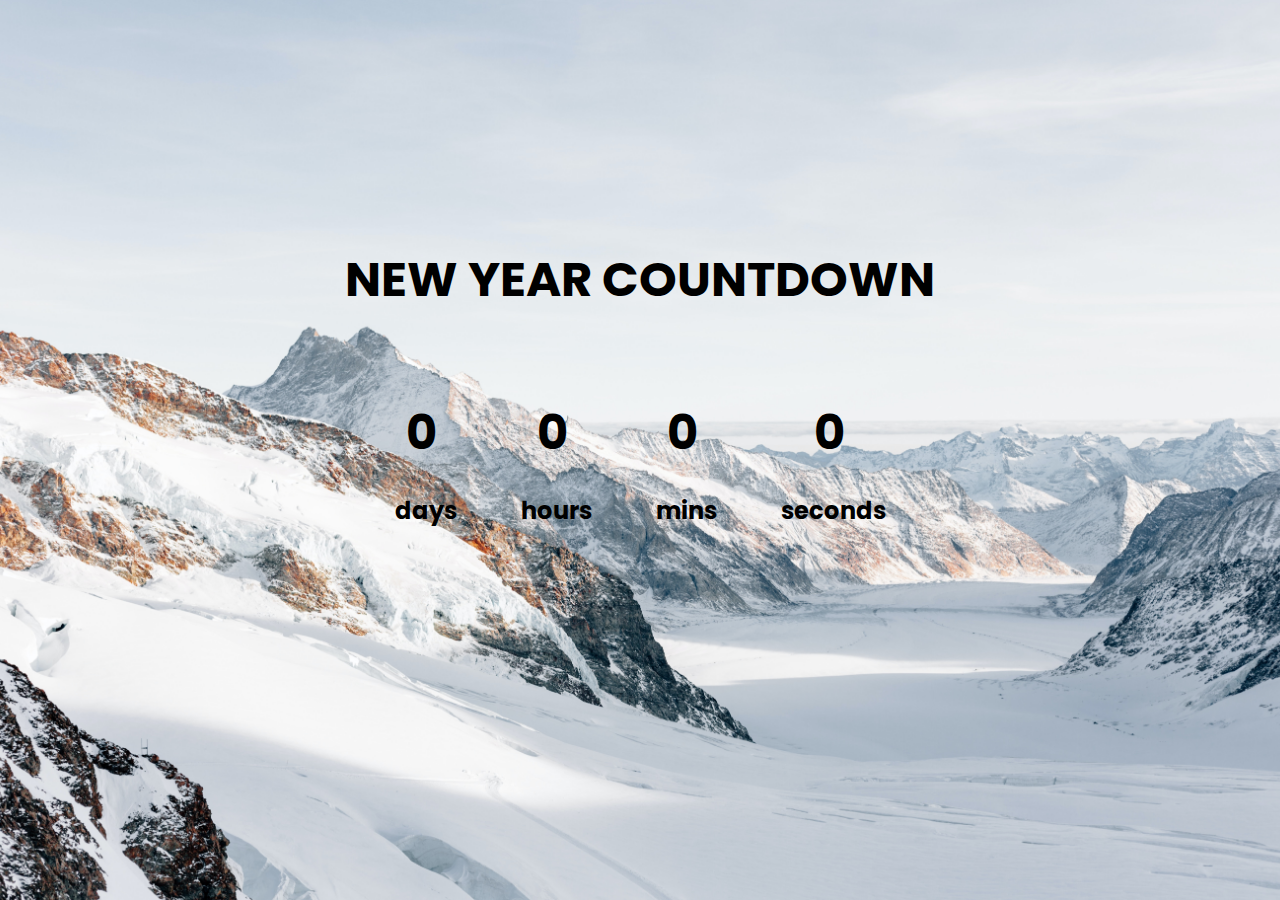
<file: CountDown-Timer/index.html>
<!DOCTYPE html>
<html lang="en">
<head>
    <meta charset="UTF-8">
    <meta name="viewport" content="width=device-width, initial-scale=1.0">
    <title>CountDown-Timer</title>
    <link rel="stylesheet" href="style.css">
    <script src="index.js" defer></script>
</head>
<body>
    <h1>NEW YEAR COUNTDOWN</h1>
    <div class="countdown-c">
        <div class="countdown-el days-c">
            <p class="bigtext" id="days">0</p>
            <span>days</span>
        </div>
        <div class="countdown-el hours-c">
            <p class="bigtext" id="hours">0</p>
            <span>hours</span>
        </div>
        <div class="countdown-el mins-c">
            <p class="bigtext" id="mins">0</p>
            <span>mins</span>
        </div>
        <div class="countdown-el seconds-c">
            <p class="bigtext" id="seconds">0</p>
            <span>seconds</span>
        </div>
    </div>
</body>
</html>
</file>
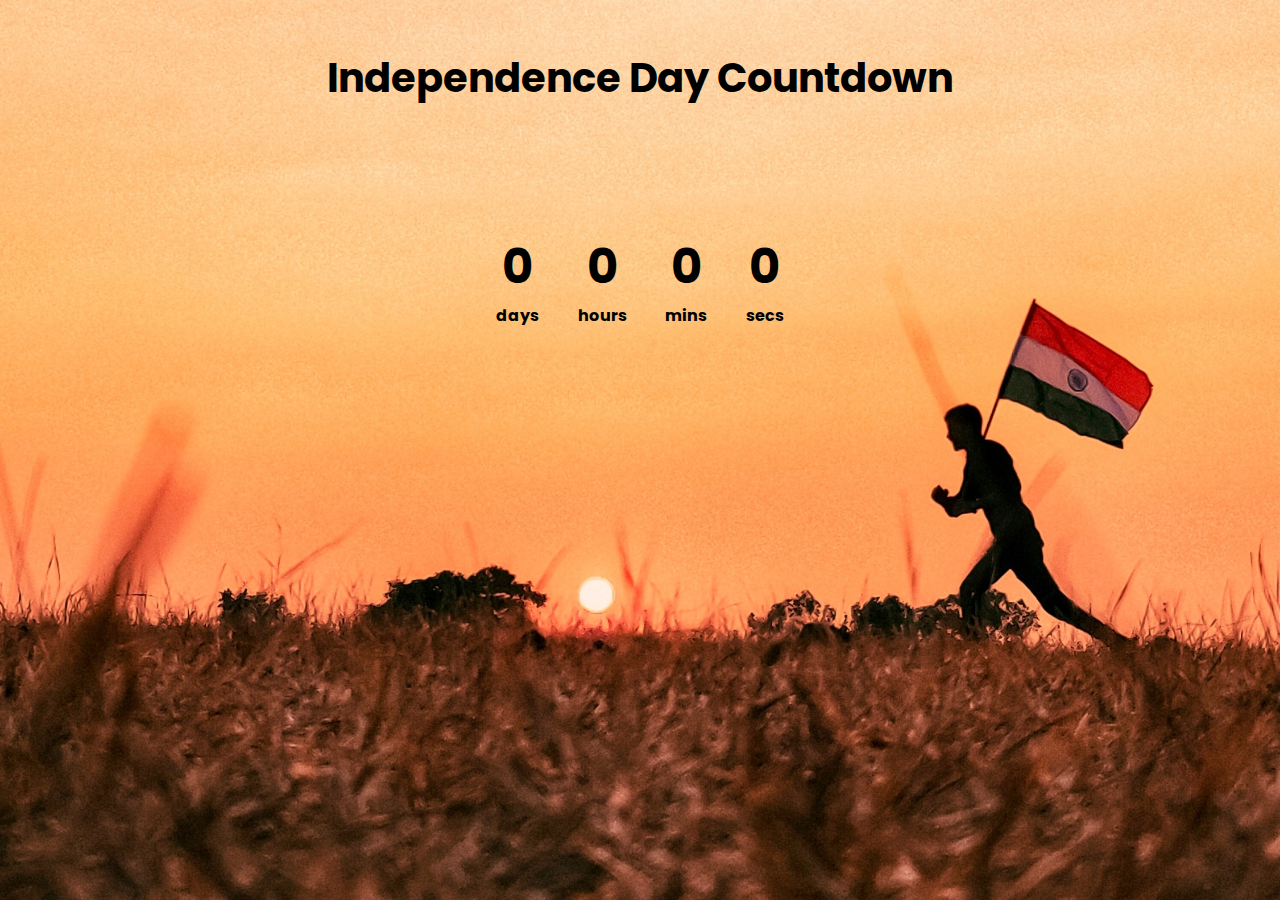
<file: Practice-Timer/index.html>
<!DOCTYPE html>
<html lang="en">
<head>
    <meta charset="UTF-8">
    <meta name="viewport" content="width=device-width, initial-scale=1.0">
    <title>Independence Day Countdown</title>
    <link rel="stylesheet" href="style.css">
    <script src="index.js" defer></script>
</head>
<body>
    <div class="container">
        <h1>Independence Day Countdown</h1>
        <div class="countdown-timer">
            <div class="days-c">
                <p class="design" id="days">0</p>
                <span>days</span>
            </div>
            <div class="hours-c">
                <p class="design" id="hours">0</p>
                <span>hours</span>
            </div>
            <div class="mins-c">
                <p class="design" id="mins">0</p>
                <span>mins</span>
            </div>
            <div class="secs-c">
                <p class="design" id="secs">0</p>
                <span>secs</span>
            </div>
        </div>
    </div>
</body>
</html>
</file>
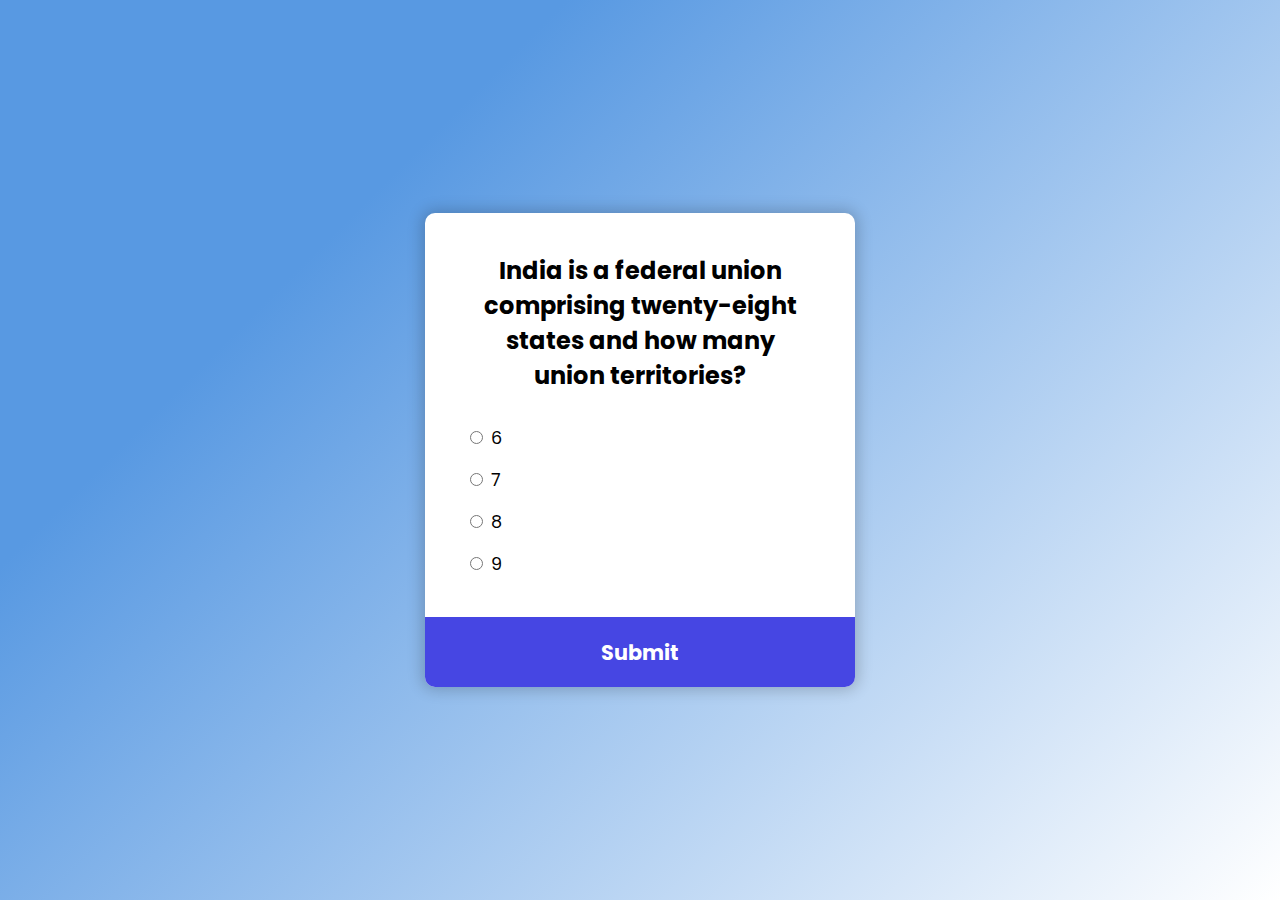
<file: Quiz/index.html>
<!DOCTYPE html>
<html lang="en">
<head>
    <meta charset="UTF-8">
    <meta name="viewport" content="width=device-width, initial-scale=1.0">
    <title>Quiz</title>
    <link rel="stylesheet" href="style.css">
    <script src="index.js" defer></script>
</head>
<body>
    <div class="quiz-container">
        <div class="quiz-header" id="quiz">
        <h2 id="question">Question</h2>
        <ul>
            <li>
                <input type="radio" id="a" name="answer" class="answer" >
                <label for="a" id="a_text">
                    Option
                </label>
            </li>
            <li>
                <input type="radio" id="b" name="answer" class="answer">
                <label for="b" id="b_text">
                    Option
                </label>
            </li>
            <li>
                <input type="radio" id="c" name="answer" class="answer">
                <label for="c" id="c_text">
                    Option
                </label>
            </li>
            <li>
                <input type="radio" id="d" name="answer" class="answer">
                <label for="d" id="d_text">
                    Option
                </label>
            </li>
        </ul>
        </div>
        <div id="btn-container">
        <button id="btn">Submit</button>
    </div>
    </div>
</body>
</html>
</file>
<file: CountDown-Timer/style.css>
@import url('https://fonts.googleapis.com/css2?family=Poppins:wght@200;400;600&family=REM:wght@400;500;700&display=swap');

* {
    box-sizing: border-box;
}

body {
    background-image: url("./Snow.jpg");
    background-size: cover;
    background-position: center center;
    display: flex;
    flex-direction: column;
    align-items: center;
    justify-content: center;
    min-height: 100vh;
    font-family: "Poppins",sans-serif;
    margin: 0;
    font-weight: bold;
}

h1 {
    font-size: 3rem;
    margin-top: -8rem;
}

.countdown-c {
    display: flex;
    flex-wrap: wrap;
    justify-content: center;
}

.bigtext {
    margin-left: 1.5rem;
    margin-right: 2rem;
    margin-bottom: 1.5rem;
    font-size: 3rem;
}

.countdown-el {
    text-align: center;
}

.countdown-el span {
    font-size: 1.5rem;
    margin: 0 2rem;
}
</file>
<file: Practice-Timer/style.css>
@import url('https://fonts.googleapis.com/css2?family=Poppins:wght@200;400;600&family=REM:wght@400;500;700&display=swap');

* {
    box-sizing: border-box;
}

body {
    background-image: url('./India.jpg');
    background-position: center;
    background-size: cover;
    font-family: "Poppins",sans-serif;
    margin: 0;
    font-weight: bold;
    color: rgb(0, 0, 0);
}

.container {
    display: flex;
    flex-direction: column;
    align-items: center;
    justify-content: center;
}

.countdown-timer {
    display: flex;
    text-align: center;
    gap: 2.4rem;
    margin-top: 3rem;
}

h1 {
    margin-top: 3rem;
    font-size: 2.5rem;
}

.design {
    margin-bottom: 0;
    font-size: 3rem;
}
</file>
<file: Quiz/style.css>
@import url('https://fonts.googleapis.com/css2?family=Poppins:wght@200;400;600&family=REM:wght@400;500;700&display=swap');

* {
    box-sizing: border-box;
}

body {
    font-family: "Poppins",sans-serif;
    margin: 0;
}

body {
    background-color: #ffffff;
    background-image: linear-gradient(315deg, #ffffff 0%, #5899e2 74%);
    min-height: 100vh;
    display: flex;
    justify-content: center;
    align-items: center;
    
}

h2 {
    text-align: center;
    margin: 0;
    padding: 1rem;
}

.quiz-container {
    background-color: white;
    width: 430px;
    border-radius: 10px;
    max-width: 100%;
    box-shadow: 0 0 15px 3px rgba(0, 0, 0, 0.2);
    overflow: hidden;
}

.quiz-header {
    padding: 1.5rem 2.5rem;

}

ul {
    list-style-type: none;
    padding: 0;
}

ul li {
    margin: 1rem 0;
    font-size: 1.1rem;
}

ul li label {
    cursor: pointer;
}

button {
    width: 100%;
    border: none;
    font-family: inherit;
    padding: 1.2rem;
    background-color: rgb(70, 70, 227);
    color: white;
    font-size: 1.3rem;
    cursor: pointer;
    font-weight: bold;
}

button:hover {
    background-color: rgb(0, 0, 255);
}
</file>
